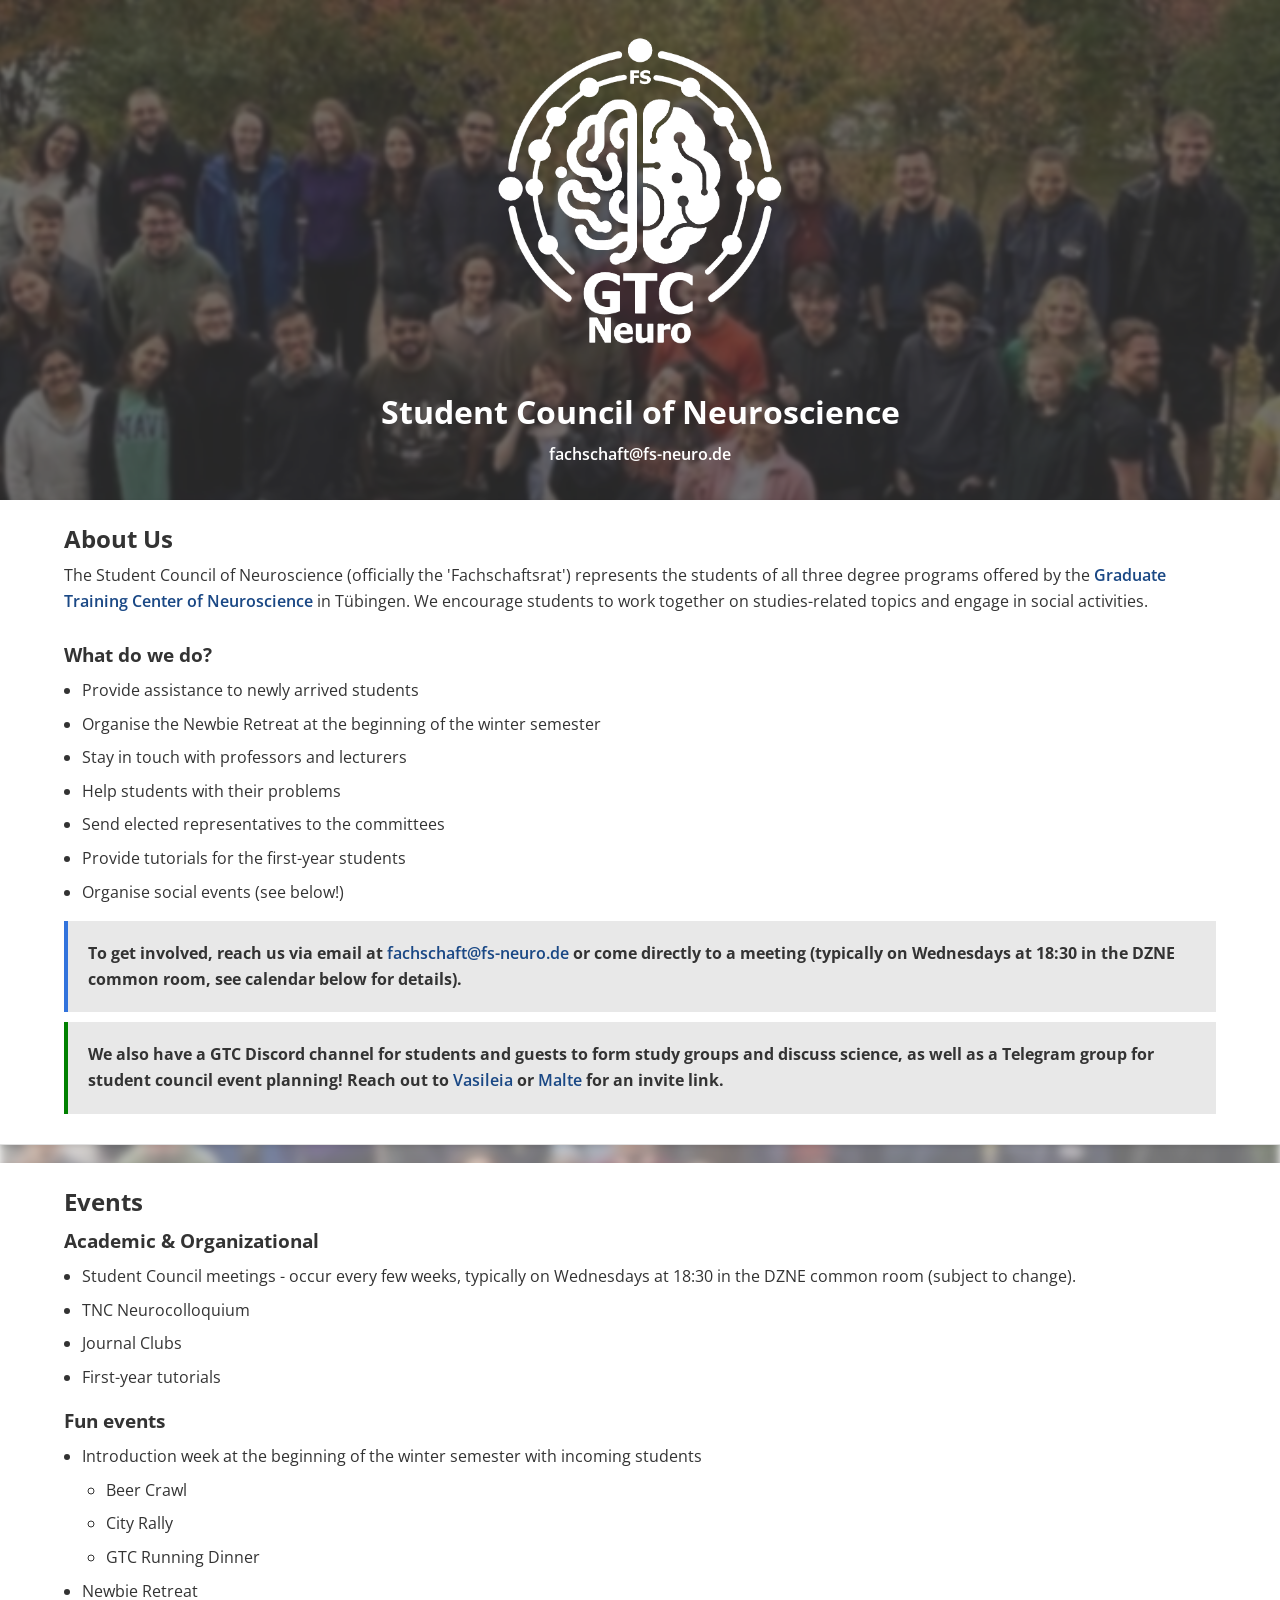
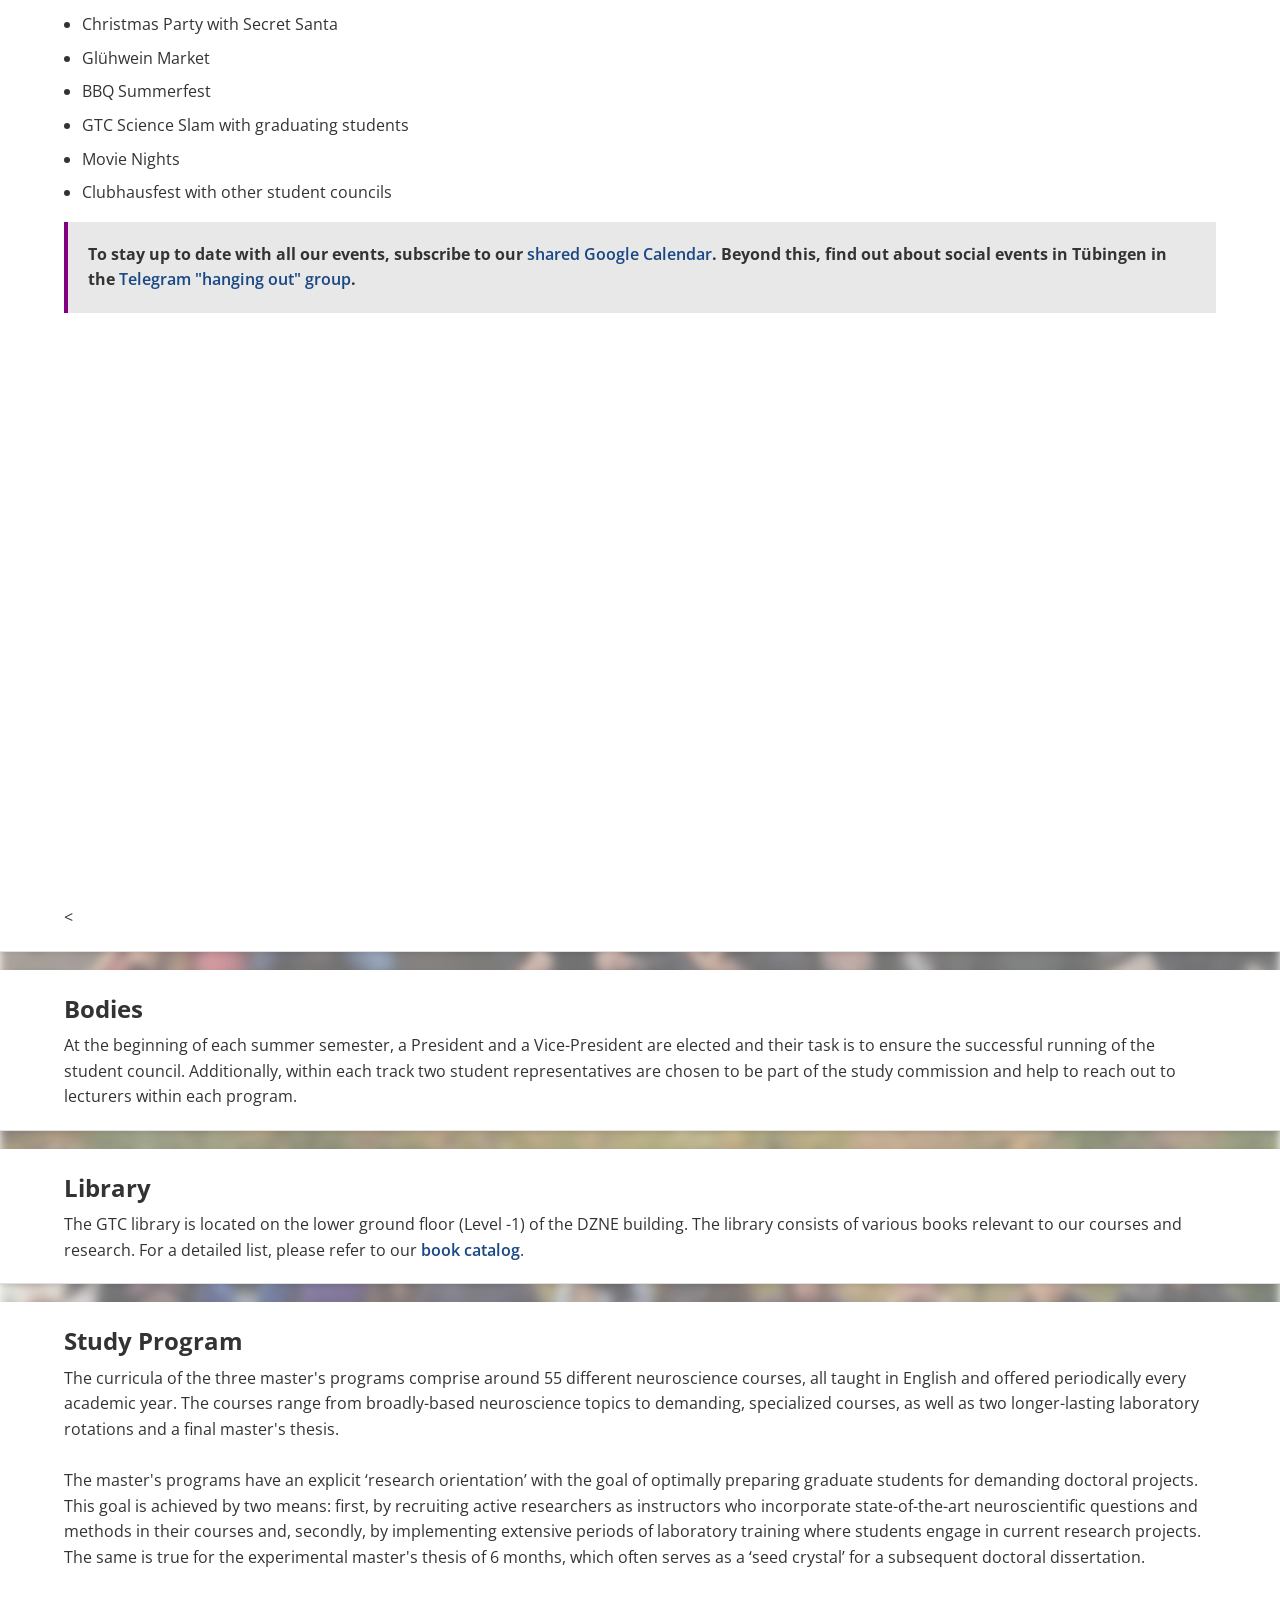
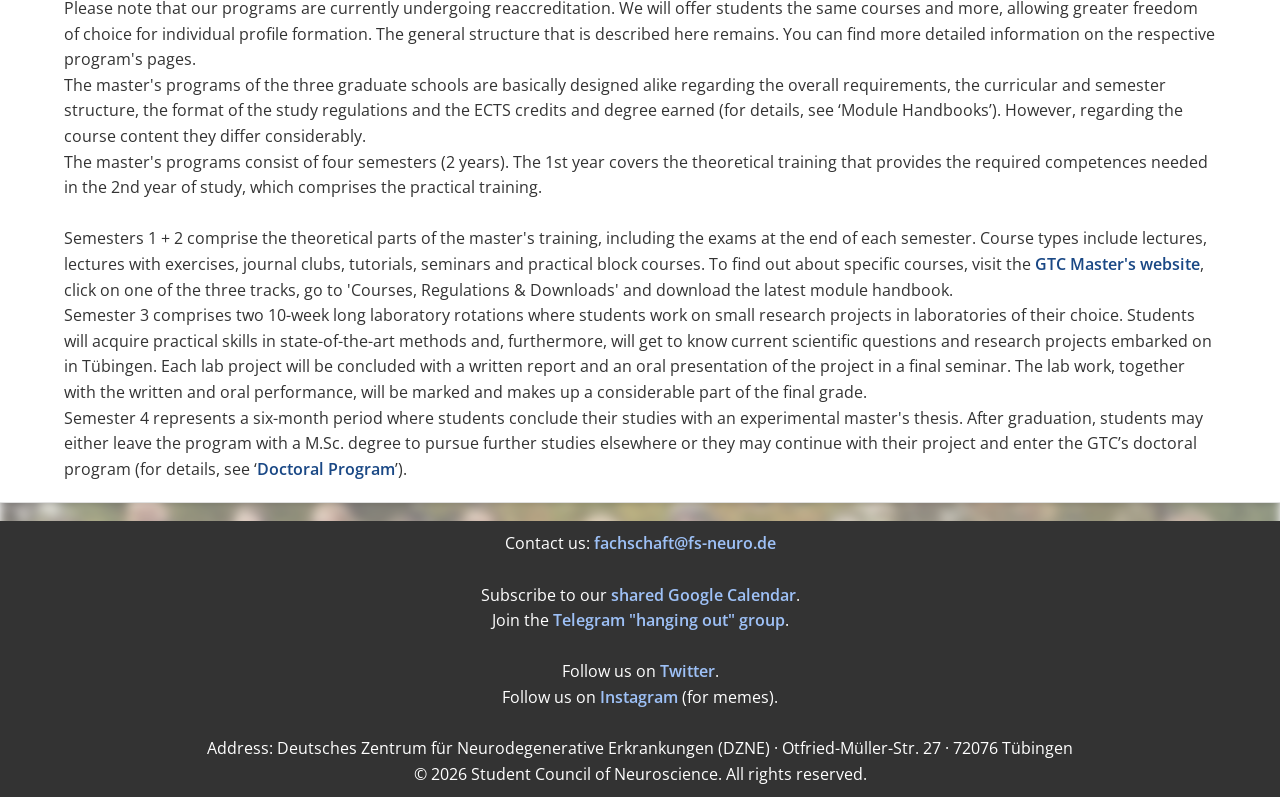
<file: index.html>
<!DOCTYPE html>
<html lang="en">
<head>
    <meta charset="UTF-8">
    <meta name="viewport" content="width=device-width, initial-scale=1.0">
    <title>Student Council of Neuroscience</title>
    <link rel="stylesheet" type="text/css" href="style.css">
    <script src="script.js"></script>
    <link rel="icon" href="Logo_cutout.ico">
</head>
<body>
    <!-- Header with background image -->
    <header class="hero-header">
        <div class="header-overlay">
            <div class="container">
                <img src="Logo_white_final_transparent.png" alt="GTC Logo" class="logo responsive-img">
                <h1>Student Council of Neuroscience</h1>
                <p><a href="mailto:fachschaft@fs-neuro.de">fachschaft@fs-neuro.de</a></p>
            </div>
        </div>
    </header>

    <section>
        <div class="scroll-animation">
            <h2>About Us</h2>
            <p>The Student Council of Neuroscience (officially the 'Fachschaftsrat') represents the students of all three degree programs offered by the <a href="https://www.neuroschool-tuebingen.de/">Graduate Training Center of Neuroscience</a> in Tübingen. We encourage students to work together on studies-related topics and engage in social activities.</p>
            <br>
            <h3>What do we do?</h3>
            <ul>
                <li>Provide assistance to newly arrived students</li>
                <li>Organise the Newbie Retreat at the beginning of the winter semester</li>
                <li>Stay in touch with professors and lecturers</li>
                <li>Help students with their problems</li>
                <li>Send elected representatives to the committees</li>
                <li>Provide tutorials for the first-year students</li>
                <li>Organise social events (see below!)</li>
            </ul>

            <div class="callout">
            <p>To get involved, reach us via email at <a href="mailto:fachschaft@fs-neuro.de">fachschaft@fs-neuro.de</a> or come directly to a meeting (typically on Wednesdays at 18:30 in the DZNE common room, see calendar below for details).</p>
            </div>
            <br>
            <div class="callout2">
            <p> We also have a GTC Discord channel for students and guests to form study groups and discuss science, as well as a Telegram group for student council event planning! Reach out to <a href="https://t.me/vasileiaskl">Vasileia</a> or <a href="https://t.me/mal_tek">Malte</a> for an invite link.</p>
            </div>
        </div>
    </section>   

    <!-- Events Section -->
    <section id="events">
        <div class="scroll-animation">
            <h2>Events</h2>
            <h3>Academic & Organizational</h3>
            <ul>
                <li>
                    Student Council meetings - occur every few weeks, typically on Wednesdays at 18:30 in the DZNE common room (subject to change).
                </li>
                <li>TNC Neurocolloquium</li>
                <li>Journal Clubs</li>
                <li>First-year tutorials</li>
            </ul>
            <h3>Fun events</h3>
            <ul>
                <li>
                    Introduction week at the beginning of the winter semester with incoming students
                    <ul>
                        <li>Beer Crawl</li>
                        <li>City Rally</li>
                        <li>GTC Running Dinner</li>
                    </ul>
                </li>
                <li>Newbie Retreat</li>
                <li>Christmas Party with Secret Santa</li>
                <li>Glühwein Market</li>
                <li>BBQ Summerfest</li>
                <li>GTC Science Slam with graduating students</li>
                <li>Movie Nights</li>
                <li>Clubhausfest with other student councils</li>
            </ul>

            <div class="callout3">
                <p>To stay up to date with all our events, subscribe to our <a href="https://calendar.google.com/calendar/u/0?cid=NzgxNDgyOGUyZGNlMDJkZGMzODI5ZjZhM2Y2NTk3ZTMyMmFkNTI2OGQ1N2U0Y2ZlYzFlNTBiNWQ2YTU5ZjQ2N0Bncm91cC5jYWxlbmRhci5nb29nbGUuY29t">shared Google Calendar</a>. Beyond this, find out about social events in Tübingen in the <a href="https://t.me/+iCToRaOh5ek5MDE0">Telegram "hanging out" group</a>.</p>
                    </div>

            <!-- Google Calendar Embed Code -->
            <<iframe 
                src="https://calendar.google.com/calendar/embed?src=7814828e2dce02ddc3829f6a3f6597e322ad5268d57e4cfec1e50b5d6a59f467%40group.calendar.google.com&ctz=Europe%2FBelgrade" 
                style="border: 0; width: 100%; max-width: 800px; height: 600px;" 
                frameborder="0" 
                scrolling="no">
            </iframe>
        </div>
    </section>

    <!-- Bodies Section -->
    <section id="bodies">
        <h2>Bodies</h2>
        <p>At the beginning of each summer semester, a President and a Vice-President are elected and their task is to ensure the successful running of the student council. Additionally, within each track two student representatives are chosen to be part of the study commission and help to reach out to lecturers within each program.</p>
    </section>


    <!-- Library Section -->
    <section id="library">
        <h2>Library</h2>
        <p>The GTC library is located on the lower ground floor (Level -1) of the DZNE building. The library consists of various books relevant to our courses and research. For a detailed list, please refer to our <a href="https://www.neuroschool-tuebingen.de/fileadmin/user_upload/documents/others/Books-Categories_May2019.pdf" target="_blank">book catalog</a>.</p>
    </section>

    <!-- Study Program Section -->
    <section id="study-program">
        <h2>Study Program</h2>
        <p>The curricula of the three master's programs comprise around 55 different neuroscience courses, all taught in English and offered periodically every academic year. The courses range from broadly-based neuroscience topics to demanding, specialized courses, as well as two longer-lasting laboratory rotations and a final master's thesis.</p>
        <br>
        <p>The master's programs have an explicit ‘research orientation’ with the goal of optimally preparing graduate students for demanding doctoral projects. This goal is achieved by two means: first, by recruiting active researchers as instructors who incorporate state-of-the-art neuroscientific questions and methods in their courses and, secondly, by implementing extensive periods of laboratory training where students engage in current research projects. The same is true for the experimental master's thesis of 6 months, which often serves as a ‘seed crystal’ for a subsequent doctoral dissertation.</p>
        <br>
        <p>Please note that our programs are currently undergoing reaccreditation. We will offer students the same courses and more, allowing greater freedom of choice for individual profile formation. The general structure that is described here remains. You can find more detailed information on the respective program's pages.</p>
        <p>The master's programs of the three graduate schools are basically designed alike regarding the overall requirements, the curricular and semester structure, the format of the study regulations and the ECTS credits and degree earned (for details, see ‘Module Handbooks’). However, regarding the course content they differ considerably.</p>
        <p>The master's programs consist of four semesters (2 years). The 1st year covers the theoretical training that provides the required competences needed in the 2nd year of study, which comprises the practical training.</p>
        <br>
        <p>Semesters 1 + 2 comprise the theoretical parts of the master's training, including the exams at the end of each semester. Course types include lectures, lectures with exercises, journal clubs, tutorials, seminars and practical block courses. To find out about specific courses, visit the <a href="https://www.neuroschool-tuebingen.de/master/">GTC Master's website</a>, click on one of the three tracks, go to 'Courses, Regulations & Downloads' and download the latest module handbook.</p>
        <p>Semester 3 comprises two 10-week long laboratory rotations where students work on small research projects in laboratories of their choice. Students will acquire practical skills in state-of-the-art methods and, furthermore, will get to know current scientific questions and research projects embarked on in Tübingen. Each lab project will be concluded with a written report and an oral presentation of the project in a final seminar. The lab work, together with the written and oral performance, will be marked and makes up a considerable part of the final grade.</p>
        <p>Semester 4 represents a six-month period where students conclude their studies with an experimental master's thesis. After graduation, students may either leave the program with a M.Sc. degree to pursue further studies elsewhere or they may continue with their project and enter the GTC’s doctoral program (for details, see ‘<a href="https://www.neuroschool-tuebingen.de/phd/">Doctoral Program</a>’).</p>
    </section>


    <!-- Footer -->
    <footer>
        <p>Contact us: <a href="mailto:fachschaft@fs-neuro.de">fachschaft@fs-neuro.de</a></p>
        <br>
        <p>Subscribe to our <a href="https://calendar.google.com/calendar/u/0?cid=NzgxNDgyOGUyZGNlMDJkZGMzODI5ZjZhM2Y2NTk3ZTMyMmFkNTI2OGQ1N2U0Y2ZlYzFlNTBiNWQ2YTU5ZjQ2N0Bncm91cC5jYWxlbmRhci5nb29nbGUuY29t">shared Google Calendar</a>.</p>
        <p>Join the <a href="https://t.me/+iCToRaOh5ek5MDE0">Telegram "hanging out" group</a>.</p></p>
        <br>
        <p>Follow us on <a href="https://x.com/GTCTueSC">Twitter</a>.</p>
        <p>Follow us on <a href="https://www.instagram.com/gtcneuro/?hl=en">Instagram</a> (for memes).</p>
        <br>
        <p>Address: Deutsches Zentrum für Neurodegenerative Erkrankungen (DZNE) · Otfried-Müller-Str. 27 · 72076 Tübingen</p>
        <p>&copy; <script>document.write(new Date().getFullYear());</script> Student Council of Neuroscience. All rights reserved.</p>
    </footer>

</body>
</html>
</file>
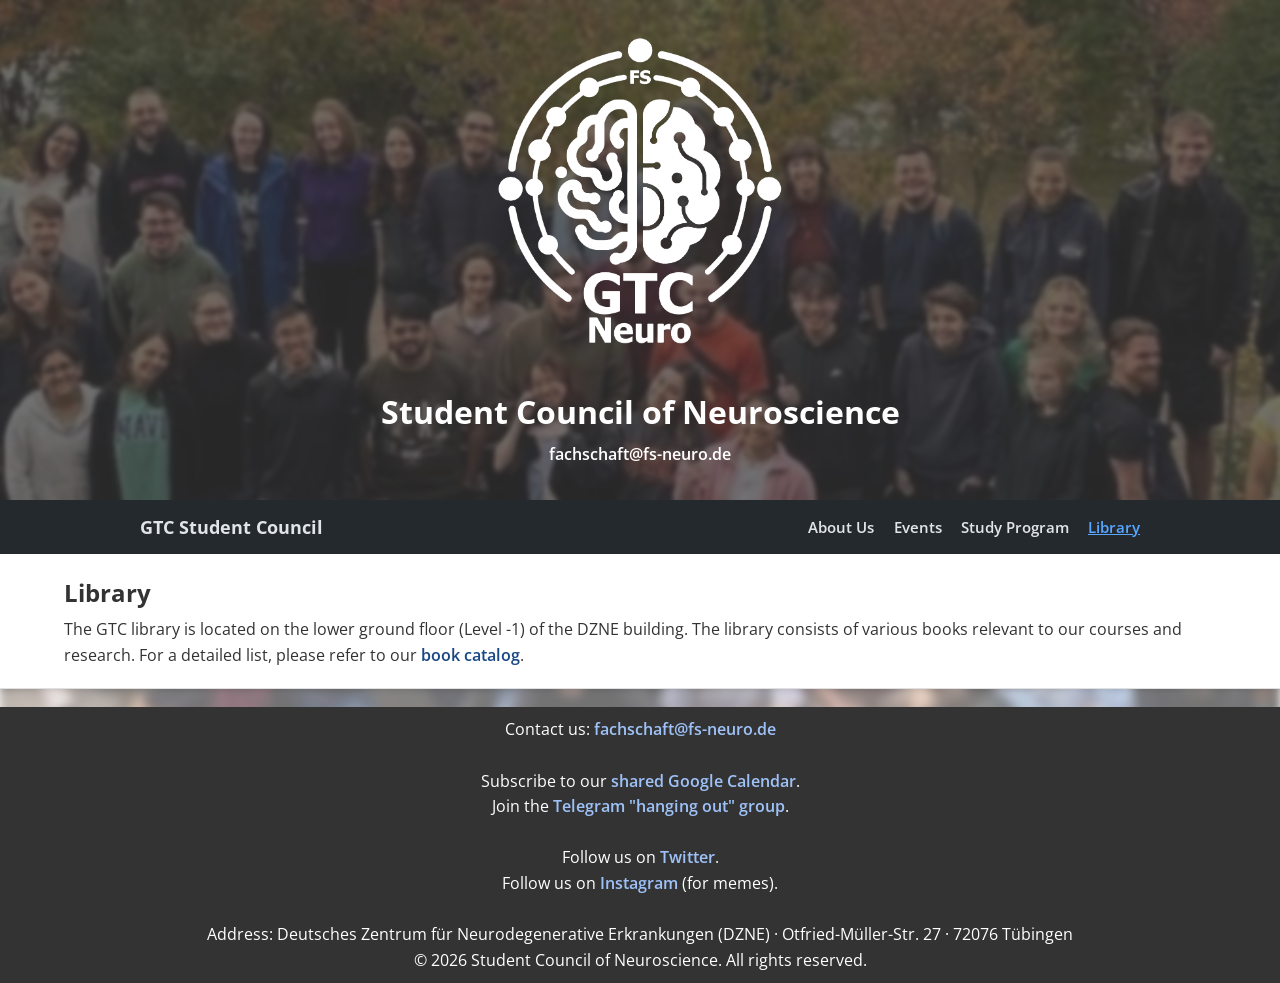
<file: dzne.html>
<!DOCTYPE html>
<html lang="en">
<head>
    <meta charset="UTF-8">
    <meta name="viewport" content="width=device-width, initial-scale=1.0">
    <title>Library - Student Council of Neuroscience</title>
    <link rel="stylesheet" type="text/css" href="style.css">
    <script src="script.js"></script>
    <link rel="icon" href="Logo_cutout.ico">
</head>
<body>
    <!-- Header with background image -->
    <header class="hero-header">
        <div class="header-overlay">
            <div class="container">
                <img src="Logo_white_final_transparent.png" alt="GTC Logo" class="logo responsive-img">
                <h1>Student Council of Neuroscience</h1>
                <p><a href="mailto:fachschaft@fs-neuro.de">fachschaft@fs-neuro.de</a></p>
            </div>
        </div>
    </header>

    <!-- Navigation Bar -->
    <nav class="site-nav">
        <div class="nav-container">
            <a href="index.html" class="nav-brand">GTC Student Council</a>
            <div class="nav-links">
                <a href="index.html">About Us</a>
                <a href="events.html">Events</a>
                <a href="study-program.html">Study Program</a>
                <a href="dzne.html" class="active">Library</a>
            </div>
        </div>
    </nav>

    <!-- Library Section -->
    <section id="library">
        <h2>Library</h2>
        <p>The GTC library is located on the lower ground floor (Level -1) of the DZNE building. The library consists of various books relevant to our courses and research. For a detailed list, please refer to our <a href="https://www.neuroschool-tuebingen.de/fileadmin/user_upload/documents/others/Books-Categories_May2019.pdf" target="_blank">book catalog</a>.</p>
    </section>

    <!-- Footer -->
    <footer>
        <p>Contact us: <a href="mailto:fachschaft@fs-neuro.de">fachschaft@fs-neuro.de</a></p>
        <br>
        <p>Subscribe to our <a href="https://calendar.google.com/calendar/u/0?cid=NzgxNDgyOGUyZGNlMDJkZGMzODI5ZjZhM2Y2NTk3ZTMyMmFkNTI2OGQ1N2U0Y2ZlYzFlNTBiNWQ2YTU5ZjQ2N0Bncm91cC5jYWxlbmRhci5nb29nbGUuY29t">shared Google Calendar</a>.</p>
        <p>Join the <a href="https://t.me/+iCToRaOh5ek5MDE0">Telegram "hanging out" group</a>.</p>
        <br>
        <p>Follow us on <a href="https://x.com/GTCTueSC">Twitter</a>.</p>
        <p>Follow us on <a href="https://www.instagram.com/gtcneuro/?hl=en">Instagram</a> (for memes).</p>
        <br>
        <p>Address: Deutsches Zentrum für Neurodegenerative Erkrankungen (DZNE) · Otfried-Müller-Str. 27 · 72076 Tübingen</p>
        <p>&copy; <script>document.write(new Date().getFullYear());</script> Student Council of Neuroscience. All rights reserved.</p>
    </footer>
</body>
</html>
</file>
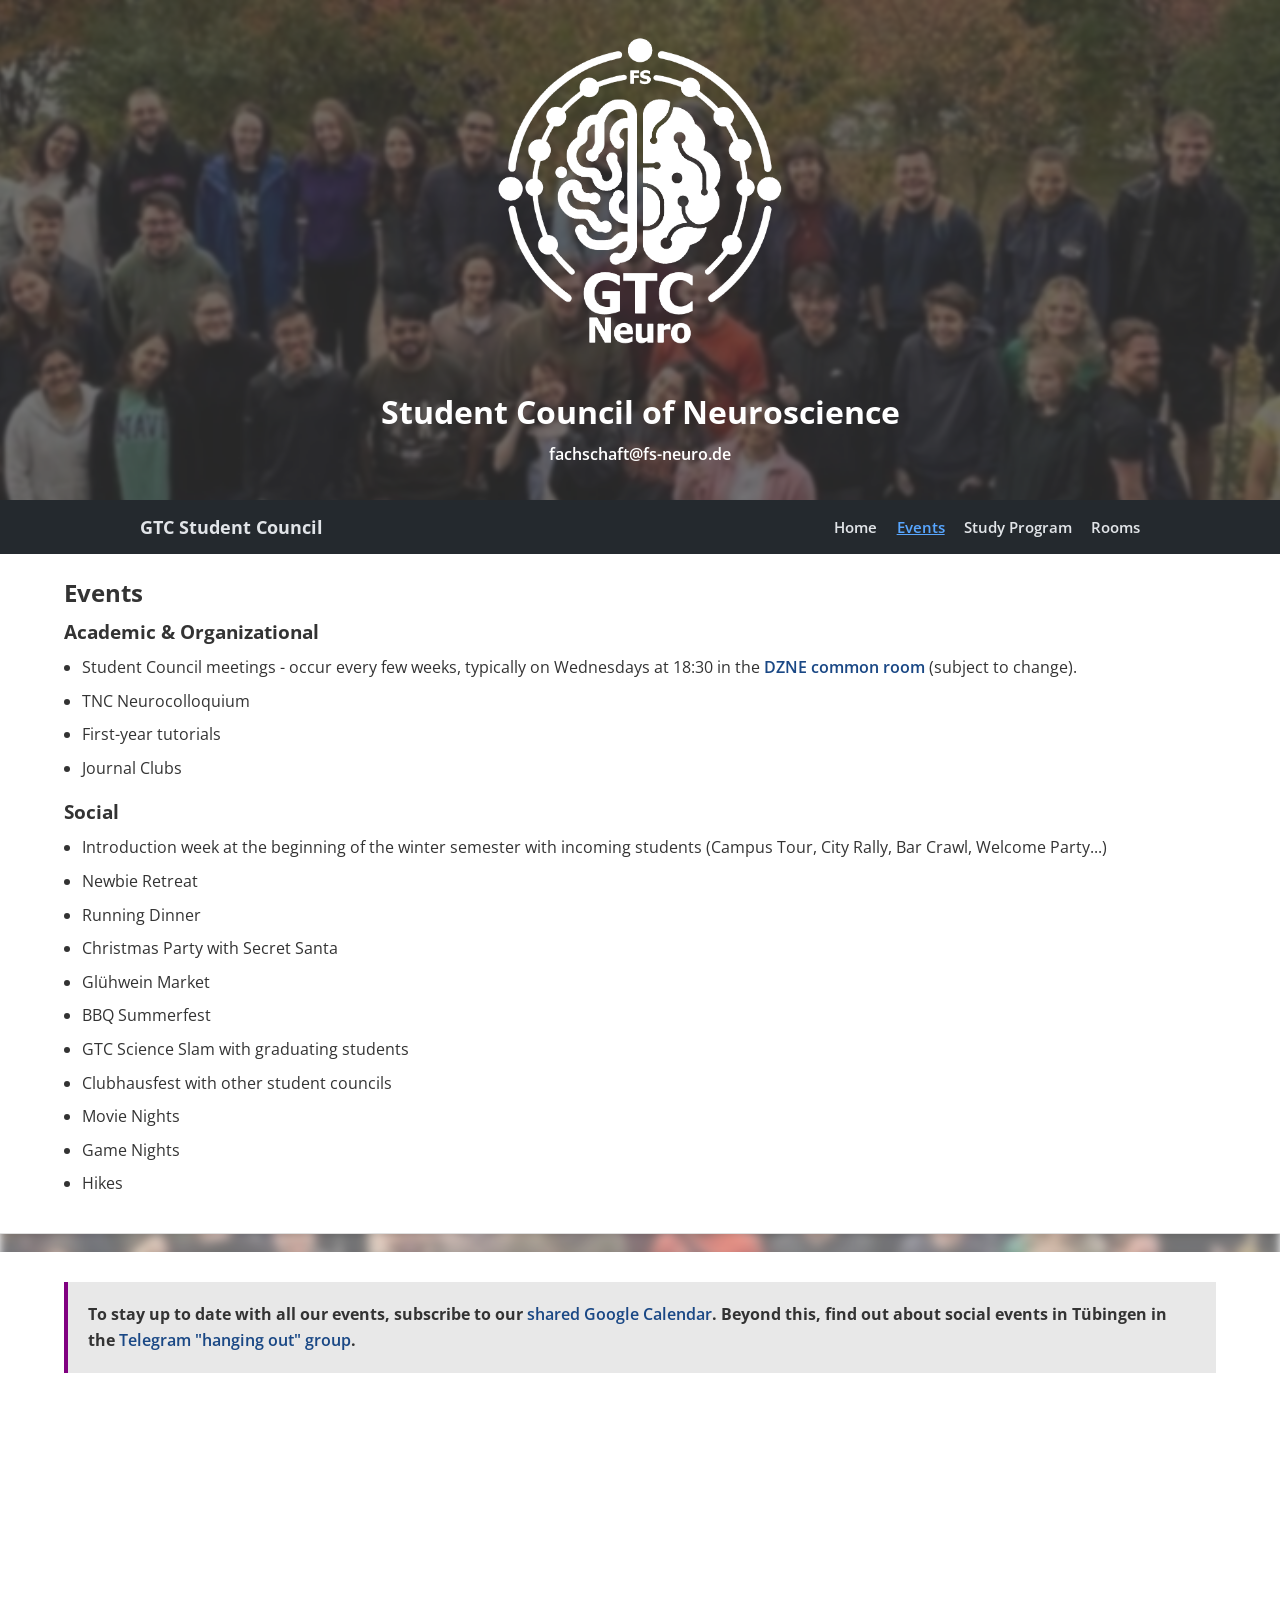
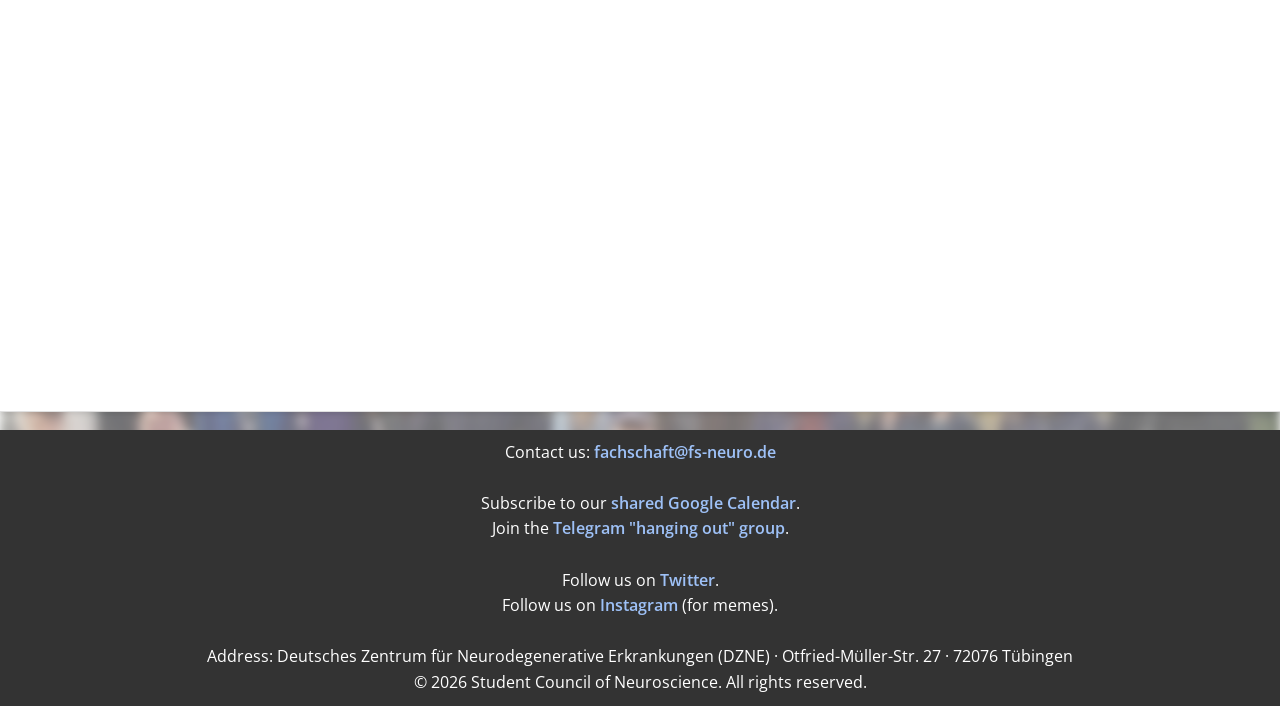
<file: events.html>
<!DOCTYPE html>
<html lang="en">
<head>
    <meta charset="UTF-8">
    <meta name="viewport" content="width=device-width, initial-scale=1.0">
    <title>Events - Student Council of Neuroscience</title>
    <link rel="stylesheet" type="text/css" href="style.css">
    <script src="script.js"></script>
    <link rel="icon" href="Logo_cutout.ico">
</head>
<body>
    <!-- Header with background image -->
    <header class="hero-header">
        <div class="header-overlay">
            <div class="container">
                <img src="Logo_white_final_transparent.png" alt="GTC Logo" class="logo responsive-img">
                <h1>Student Council of Neuroscience</h1>
                <p><a href="mailto:fachschaft@fs-neuro.de">fachschaft@fs-neuro.de</a></p>
            </div>
        </div>
    </header>

    <!-- Navigation Bar -->
    <nav class="site-nav">
        <div class="nav-container">
            <a href="index.html" class="nav-brand">GTC Student Council</a>
            <div class="nav-links">
                <a href="index.html">Home</a>
                <a href="events.html" class="active">Events</a>
                <a href="study-program.html">Study Program</a>
                <a href="lib.html">Rooms</a>
            </div>
        </div>
    </nav>

    <!-- Events Section -->
    <section id="events">
        <div class="scroll-animation">
            <h2>Events</h2>
            <h3>Academic & Organizational</h3>
            <ul>
                <li>
                    Student Council meetings - occur every few weeks, typically on Wednesdays at 18:30 in the <a href="https://fsneuro.github.io/fsneuro/lib.html">DZNE common room</a> (subject to change).
                </li>
                <li>TNC Neurocolloquium</li>
                <li>First-year tutorials</li>
                <li>Journal Clubs</li>
            </ul>
            <h3>Social</h3>
            <ul>
                <li>
                    Introduction week at the beginning of the winter semester with incoming students (Campus Tour, City Rally, Bar Crawl, Welcome Party...)
                </li>
                <li>Newbie Retreat</li>
                <li>Running Dinner</li>
                <li>Christmas Party with Secret Santa</li>
                <li>Glühwein Market</li>
                <li>BBQ Summerfest</li>
                <li>GTC Science Slam with graduating students</li>
                <li>Clubhausfest with other student councils</li>
                <li>Movie Nights</li>
                <li>Game Nights</li>
                <li>Hikes</li>
            </ul>
        </div>
    </section>

    <section id="calendar">
        <div class="scroll-animation">
            <div class="callout3">
                <p>To stay up to date with all our events, subscribe to our <a href="https://calendar.google.com/calendar/u/0?cid=NzgxNDgyOGUyZGNlMDJkZGMzODI5ZjZhM2Y2NTk3ZTMyMmFkNTI2OGQ1N2U0Y2ZlYzFlNTBiNWQ2YTU5ZjQ2N0Bncm91cC5jYWxlbmRhci5nb29nbGUuY29t">shared Google Calendar</a>. Beyond this, find out about social events in Tübingen in the <a href="https://t.me/+iCToRaOh5ek5MDE0">Telegram "hanging out" group</a>.</p>
            </div>

            <!-- Google Calendar Embed Code -->
            <iframe 
                src="https://calendar.google.com/calendar/embed?src=7814828e2dce02ddc3829f6a3f6597e322ad5268d57e4cfec1e50b5d6a59f467%40group.calendar.google.com&ctz=Europe%2FBelgrade" 
                style="border: 0; width: 100%; max-width: 800px; height: 600px;" 
                frameborder="0" 
                scrolling="no">
            </iframe>
        </div>
    </section>

    <!-- Footer -->
    <footer>
        <p>Contact us: <a href="mailto:fachschaft@fs-neuro.de">fachschaft@fs-neuro.de</a></p>
        <br>
        <p>Subscribe to our <a href="https://calendar.google.com/calendar/u/0?cid=NzgxNDgyOGUyZGNlMDJkZGMzODI5ZjZhM2Y2NTk3ZTMyMmFkNTI2OGQ1N2U0Y2ZlYzFlNTBiNWQ2YTU5ZjQ2N0Bncm91cC5jYWxlbmRhci5nb29nbGUuY29t">shared Google Calendar</a>.</p>
        <p>Join the <a href="https://t.me/+iCToRaOh5ek5MDE0">Telegram "hanging out" group</a>.</p>
        <br>
        <p>Follow us on <a href="https://x.com/GTCTueSC">Twitter</a>.</p>
        <p>Follow us on <a href="https://www.instagram.com/gtcneuro/?hl=en">Instagram</a> (for memes).</p>
        <br>
        <p>Address: Deutsches Zentrum für Neurodegenerative Erkrankungen (DZNE) · Otfried-Müller-Str. 27 · 72076 Tübingen</p>
        <p>&copy; <script>document.write(new Date().getFullYear());</script> Student Council of Neuroscience. All rights reserved.</p>
    </footer>
</body>
</html>
</file>
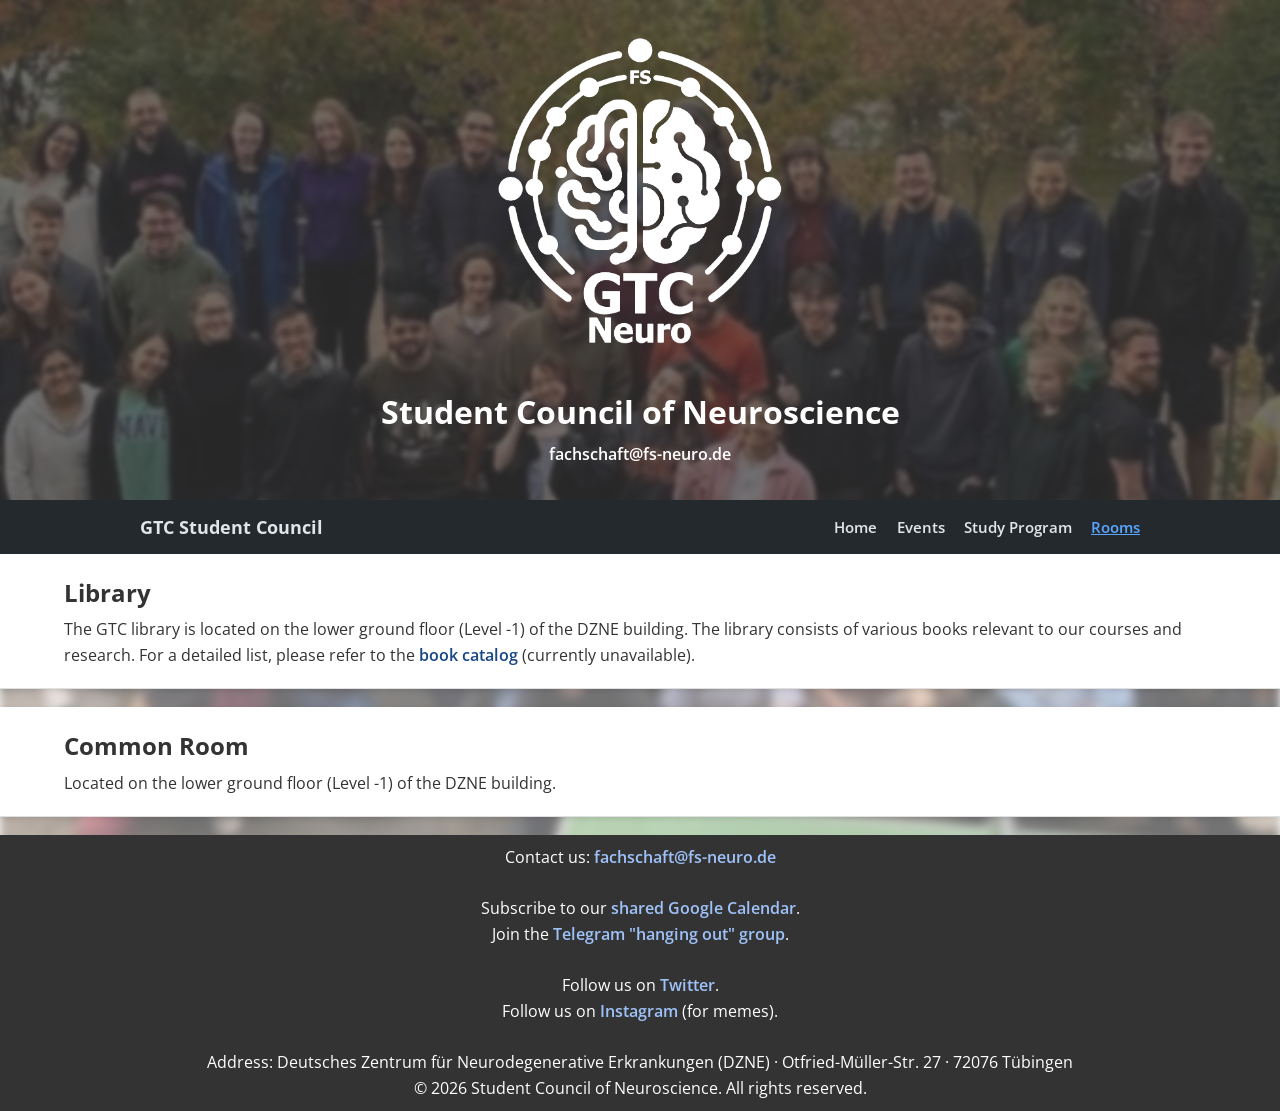
<file: lib.html>
<!DOCTYPE html>
<html lang="en">
<head>
    <meta charset="UTF-8">
    <meta name="viewport" content="width=device-width, initial-scale=1.0">
    <title>Library - Student Council of Neuroscience</title>
    <link rel="stylesheet" type="text/css" href="style.css">
    <script src="script.js"></script>
    <link rel="icon" href="Logo_cutout.ico">
</head>
<body>
    <!-- Header with background image -->
    <header class="hero-header">
        <div class="header-overlay">
            <div class="container">
                <img src="Logo_white_final_transparent.png" alt="GTC Logo" class="logo responsive-img">
                <h1>Student Council of Neuroscience</h1>
                <p><a href="mailto:fachschaft@fs-neuro.de">fachschaft@fs-neuro.de</a></p>
            </div>
        </div>
    </header>

    <!-- Navigation Bar -->
    <nav class="site-nav">
        <div class="nav-container">
            <a href="index.html" class="nav-brand">GTC Student Council</a>
            <div class="nav-links">
                <a href="index.html">Home</a>
                <a href="events.html" >Events</a>
                <a href="study-program.html">Study Program</a>
                <a href="lib.html"class="active">Rooms</a>
            </div>
        </div>
    </nav>

    <!-- Library Section -->
    <section id="library">
        <h2>Library</h2>
        <p>The GTC library is located on the lower ground floor (Level -1) of the DZNE building. The library consists of various books relevant to our courses and research. For a detailed list, please refer to the <a href="https://www.neuroschool-tuebingen.de/fileadmin/user_upload/documents/others/Books-Categories_May2019.pdf" target="_blank">book catalog</a> (currently unavailable).</p>
    </section>

    <section id="common Room">
        <h2>Common Room</h2>
        <p>Located on the lower ground floor (Level -1) of the DZNE building.</a></p>
    </section>

    <!-- Footer -->
    <footer>
        <p>Contact us: <a href="mailto:fachschaft@fs-neuro.de">fachschaft@fs-neuro.de</a></p>
        <br>
        <p>Subscribe to our <a href="https://calendar.google.com/calendar/u/0?cid=NzgxNDgyOGUyZGNlMDJkZGMzODI5ZjZhM2Y2NTk3ZTMyMmFkNTI2OGQ1N2U0Y2ZlYzFlNTBiNWQ2YTU5ZjQ2N0Bncm91cC5jYWxlbmRhci5nb29nbGUuY29t">shared Google Calendar</a>.</p>
        <p>Join the <a href="https://t.me/+iCToRaOh5ek5MDE0">Telegram "hanging out" group</a>.</p>
        <br>
        <p>Follow us on <a href="https://x.com/GTCTueSC">Twitter</a>.</p>
        <p>Follow us on <a href="https://www.instagram.com/gtcneuro/?hl=en">Instagram</a> (for memes).</p>
        <br>
        <p>Address: Deutsches Zentrum für Neurodegenerative Erkrankungen (DZNE) · Otfried-Müller-Str. 27 · 72076 Tübingen</p>
        <p>&copy; <script>document.write(new Date().getFullYear());</script> Student Council of Neuroscience. All rights reserved.</p>
    </footer>
</body>
</html>
</file>
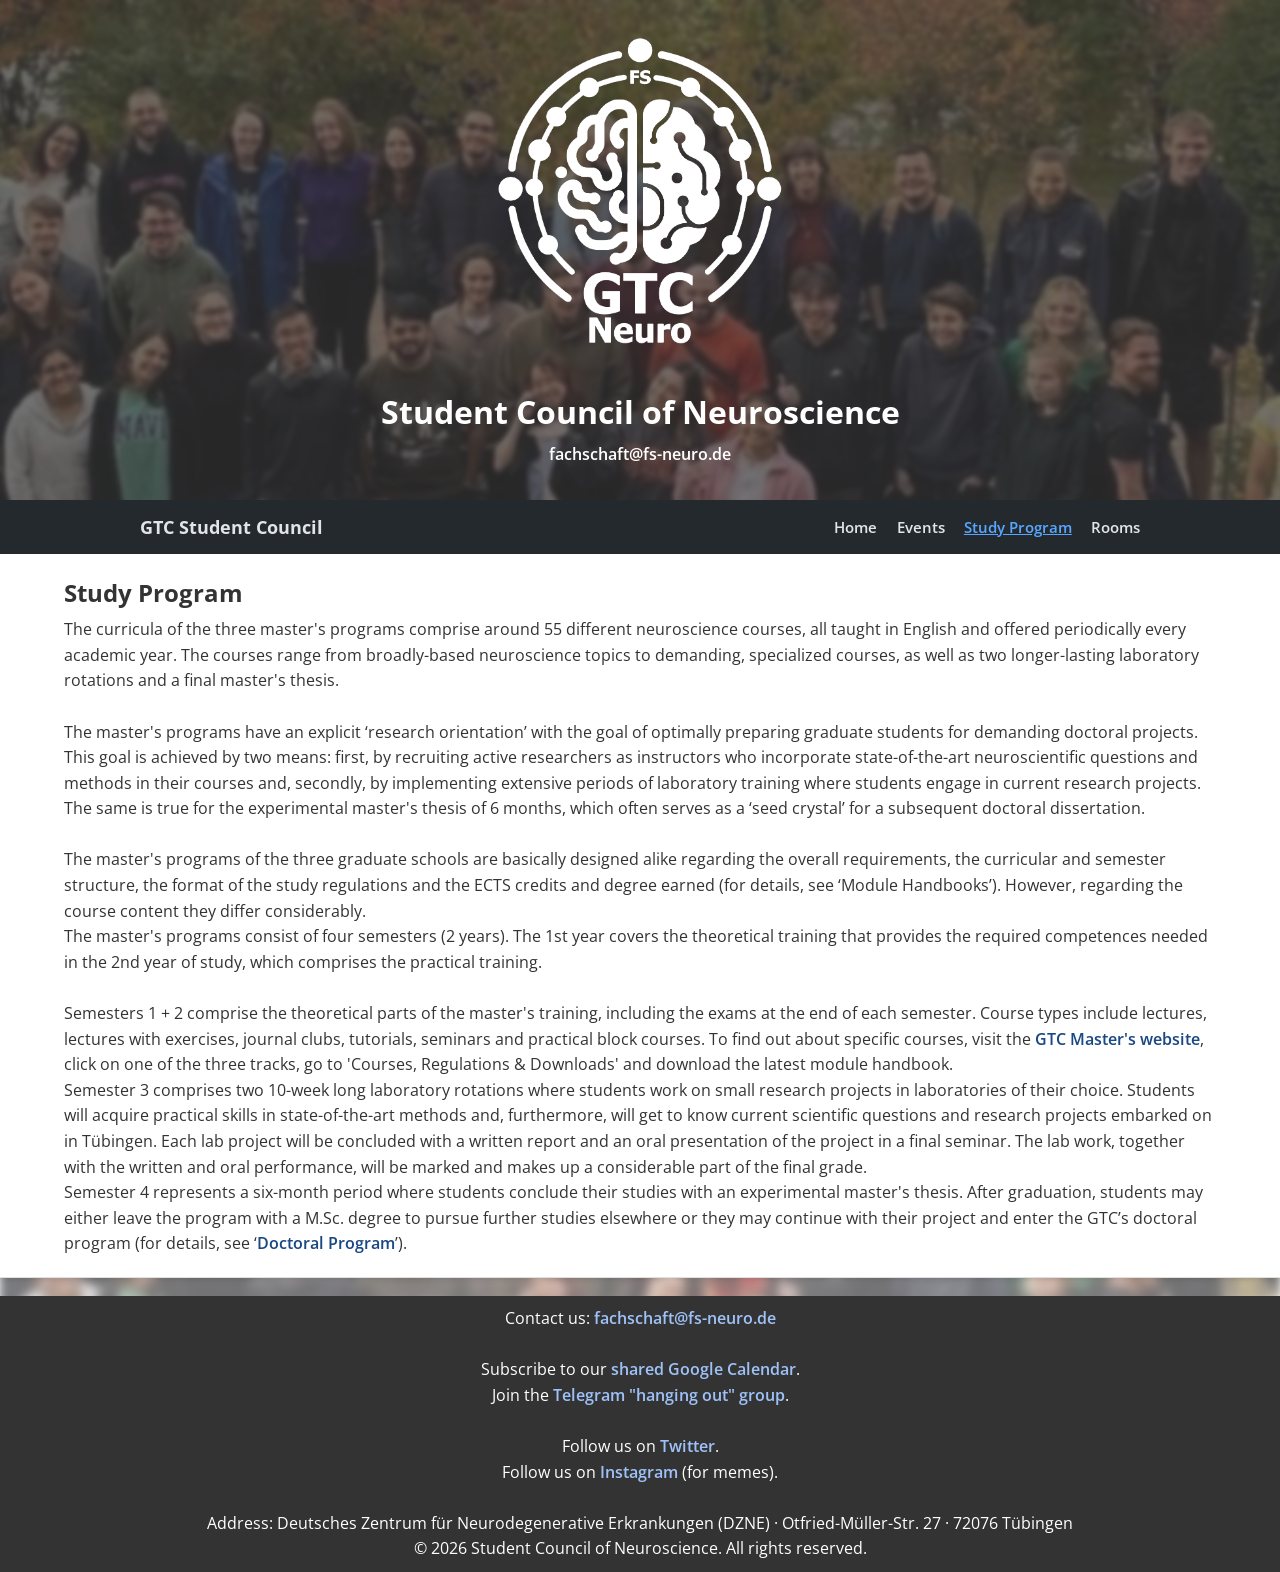
<file: study-program.html>
<!DOCTYPE html>
<html lang="en">
<head>
    <meta charset="UTF-8">
    <meta name="viewport" content="width=device-width, initial-scale=1.0">
    <title>Study Program - Student Council of Neuroscience</title>
    <link rel="stylesheet" type="text/css" href="style.css">
    <script src="script.js"></script>
    <link rel="icon" href="Logo_cutout.ico">
</head>
<body>
    <!-- Header with background image -->
    <header class="hero-header">
        <div class="header-overlay">
            <div class="container">
                <img src="Logo_white_final_transparent.png" alt="GTC Logo" class="logo responsive-img">
                <h1>Student Council of Neuroscience</h1>
                <p><a href="mailto:fachschaft@fs-neuro.de">fachschaft@fs-neuro.de</a></p>
            </div>
        </div>
    </header>

    <!-- Navigation Bar -->
    <nav class="site-nav">
        <div class="nav-container">
            <a href="index.html" class="nav-brand">GTC Student Council</a>
            <div class="nav-links">
                <a href="index.html">Home</a>
                <a href="events.html">Events</a>
                <a href="study-program.html" class="active">Study Program</a>
                <a href="lib.html">Rooms</a>
            </div>
        </div>
    </nav>

    <!-- Study Program Section -->
    <section id="study-program">
        <h2>Study Program</h2>
        <p>The curricula of the three master's programs comprise around 55 different neuroscience courses, all taught in English and offered periodically every academic year. The courses range from broadly-based neuroscience topics to demanding, specialized courses, as well as two longer-lasting laboratory rotations and a final master's thesis.</p>
        <br>
        <p>The master's programs have an explicit ‘research orientation’ with the goal of optimally preparing graduate students for demanding doctoral projects. This goal is achieved by two means: first, by recruiting active researchers as instructors who incorporate state-of-the-art neuroscientific questions and methods in their courses and, secondly, by implementing extensive periods of laboratory training where students engage in current research projects. The same is true for the experimental master's thesis of 6 months, which often serves as a ‘seed crystal’ for a subsequent doctoral dissertation.</p>
        <br>
        <p>The master's programs of the three graduate schools are basically designed alike regarding the overall requirements, the curricular and semester structure, the format of the study regulations and the ECTS credits and degree earned (for details, see ‘Module Handbooks’). However, regarding the course content they differ considerably.</p>
        <p>The master's programs consist of four semesters (2 years). The 1st year covers the theoretical training that provides the required competences needed in the 2nd year of study, which comprises the practical training.</p>
        <br>
        <p>Semesters 1 + 2 comprise the theoretical parts of the master's training, including the exams at the end of each semester. Course types include lectures, lectures with exercises, journal clubs, tutorials, seminars and practical block courses. To find out about specific courses, visit the <a href="https://www.neuroschool-tuebingen.de/master/">GTC Master's website</a>, click on one of the three tracks, go to 'Courses, Regulations & Downloads' and download the latest module handbook.</p>
        <p>Semester 3 comprises two 10-week long laboratory rotations where students work on small research projects in laboratories of their choice. Students will acquire practical skills in state-of-the-art methods and, furthermore, will get to know current scientific questions and research projects embarked on in Tübingen. Each lab project will be concluded with a written report and an oral presentation of the project in a final seminar. The lab work, together with the written and oral performance, will be marked and makes up a considerable part of the final grade.</p>
        <p>Semester 4 represents a six-month period where students conclude their studies with an experimental master's thesis. After graduation, students may either leave the program with a M.Sc. degree to pursue further studies elsewhere or they may continue with their project and enter the GTC’s doctoral program (for details, see ‘<a href="https://www.neuroschool-tuebingen.de/phd/">Doctoral Program</a>’).</p>
    </section>

    <!-- Footer -->
    <footer>
        <p>Contact us: <a href="mailto:fachschaft@fs-neuro.de">fachschaft@fs-neuro.de</a></p>
        <br>
        <p>Subscribe to our <a href="https://calendar.google.com/calendar/u/0?cid=NzgxNDgyOGUyZGNlMDJkZGMzODI5ZjZhM2Y2NTk3ZTMyMmFkNTI2OGQ1N2U0Y2ZlYzFlNTBiNWQ2YTU5ZjQ2N0Bncm91cC5jYWxlbmRhci5nb29nbGUuY29t">shared Google Calendar</a>.</p>
        <p>Join the <a href="https://t.me/+iCToRaOh5ek5MDE0">Telegram "hanging out" group</a>.</p>
        <br>
        <p>Follow us on <a href="https://x.com/GTCTueSC">Twitter</a>.</p>
        <p>Follow us on <a href="https://www.instagram.com/gtcneuro/?hl=en">Instagram</a> (for memes).</p>
        <br>
        <p>Address: Deutsches Zentrum für Neurodegenerative Erkrankungen (DZNE) · Otfried-Müller-Str. 27 · 72076 Tübingen</p>
        <p>&copy; <script>document.write(new Date().getFullYear());</script> Student Council of Neuroscience. All rights reserved.</p>
    </footer>
</body>
</html>
</file>
<file: style.css>
/* ====== IMPORTS ====== */
@import url('https://fonts.googleapis.com/css2?family=Open+Sans:wght@400;500;600;700&display=swap');

/* ====== RESET ====== */
* {
    margin: 0;
    padding: 0;
    box-sizing: border-box;
}

/* ====== BASE STYLES ====== */
html {
    scroll-behavior: smooth;
}

body {
    font-family: 'Open Sans', sans-serif;
    line-height: 1.6;
    color: #333;
    background-color: transparent; /* Change from #f4f4f4 to transparent */
    position: relative; /* Add this */
}

/* ====== TYPOGRAPHY ====== */
h1, h2, h3, h4, h5, h6 {
    margin-bottom: 5px;
}

/* ====== LINKS ====== */
a {
    font-weight: 610;
    color: #1a4885;
    text-decoration: none;
    transition: all 0.3s ease;
}

a:visited {
    color: #1a4885;
}

a:hover {
    font-size: 100.5%;
    text-decoration: underline;
}

/* ====== HEADER ====== */
header {
    background-color: #ffffff;
    color: #333;
    padding: 10px 0;
    text-align: center;
}

header h1 {
    color: white;
    margin-bottom: 5px;
}

header a, header a:visited {
    color: white;
}

.hero-header {
    background-image: url('newbie_retreat.png');
    background-size: cover;
    background-position: top center;
    background-attachment: fixed;
    color: white;
    text-align: center;
    padding: 250px 0;
    position: relative;
    background-repeat: repeat-y; /* Allow it to repeat vertically */
    z-index: 1; /* Ensure it's above the continuous background */
}

.header-overlay {
    position: absolute;
    top: 0;
    left: 0;
    width: 100%;
    height: 100%;
    background-color: rgba(0, 0, 0, 0.5);
    display: flex;
    align-items: center;
    justify-content: center;
}

/* Logo */
.logo {
    display: block;
    margin: auto auto 40px;
    width: 300px;
    height: auto;
}

/* ====== SECTIONS ====== */
section {
    padding: 20px 5%;
    background: white;
    box-shadow: 0 2px 5px rgba(0, 0, 0, 0.1);
    border-bottom: 1px solid #e0e0e0;
    margin-bottom: 18px; /* Consistent gap between sections */
    transform: translateY(0);
    opacity: 1;
    transition: transform 0.8s ease, opacity 0.8s ease;
    position: relative; /* Add this */
    z-index: 1; /* Ensure consistent z-index for all sections */
}

/* List styling - proper indentation */
ul, ol {
    padding-left: 1.1em;
    margin-top: 0.5em;
    margin-bottom: 1em;
}

ul ul, ol ol, ul ol, ol ul {
    margin-bottom: 0; /* No extra margin for nested lists */
    padding-left: 1.5em; /* Slightly smaller indent for nested lists */
}

li {
    margin-bottom: 0.5em; /* Space between list items */
}

/* For lists inside callouts, adjust indentation */
.callout ul, .callout ol,
.callout2 ul, .callout2 ol,
.callout3 ul, .callout3 ol {
    padding-left: 1.5em;
    margin-top: 0.5em;
}

/* ====== CALLOUTS ====== */
.callout,
.callout2,
.callout3 {
    border-left: 4px solid;
    background-color: #e8e8e8;
    padding: 20px;
    margin: 10px 0;
    font-weight: bold;
}

.callout {
    border-left-color: #3273dc;
}

.callout2 {
    border-left-color: #008000;
}

.callout3 {
    border-left-color: #800080;
}

.callout p,
.callout2 p,
.callout3 p {
    margin: 0;
}

.callout a,
.callout2 a,
.callout3 a {
    color: #1a4885;
}

.callout a:hover,
.callout2 a:hover,
.callout3 a:hover {
    text-decoration: underline;
}

.callout + br,
.callout2 + br,
.callout3 + br {
    display: none;
}

/* ====== FOOTER ====== */
footer {
    background-color: #333;
    color: white;
    text-align: center;
    padding: 10px 0;
}

footer a,
footer a:visited {
    color: #9ec1f7;
    text-decoration: none;
}

footer a:hover {
    text-decoration: underline;
}


/* Responsive images */
img.responsive-img {
    max-width: 100%;
    height: auto;
    display: block;
}

.large-img-mobile {
    width: 100%;
    height: auto;
}

/* ====== PARALLAX STYLES ====== */
.parallax-bg {
    position: relative;
    overflow: hidden;
}

.parallax-bg::before {
    content: "";
    position: fixed;
    top: 0;
    left: 0;
    right: 0;
    bottom: 0;
    z-index: -1;
    background-size: cover;
    background-position: center;
    transform: translateZ(0);
    will-change: transform;
}

/* Continuous parallax background with stacked images */
.continuous-parallax-bg {
    position: fixed;
    top: 0;
    left: 0;
    width: 100%;
    height: 300vh; /* Taller than viewport to hold stacked images */
    z-index: -10;
    pointer-events: none;
    will-change: transform;
}

.parallax-layer {
    position: absolute;
    width: 100%;
    height: 100vh;
    background-size: cover;
    background-position: center;
    background-repeat: no-repeat;
    will-change: transform;
    filter: blur(5px); /* Optional blur effect */
}

/* ====== MEDIA QUERIES ====== */
@media (max-width: 768px) {
    .scroll-animation {
        transform: translateY(30px);
    }
    
    .container {
        width: 95%;
        padding: 0 2.5%;
    }
    
    .large-img-mobile {
        width: 50%;
    }
    
    /* Base font size increase */
    body {
        font-size: 16px;
        line-height: 1.7;
    }
    
    /* Header & hero adjustments */
    .hero-header {
        padding: 150px 0 50px;  /* Reduced top padding for smaller screens */
        max-height: 500px;  /* Remove max height constraint */
        min-height: 55vh;  /* Ensure minimum height */
        background-size: auto;  /* Reset to normal size */
        background-position: top center;  /* Center the image horizontally and vertically */
        background-repeat: repeat-x;  /* Add horizontal repetition */
    }
    

    .header-overlay {
        display: flex;
        flex-direction: column;
        justify-content: center;
        background-color: rgba(0, 0, 0, 0.4);  /* Slightly lighter overlay */
        padding: 30px 15px;
        height: 100%;
    }
    
    .container {
        position: relative;
        z-index: 2;
    }
    
    header h1 {
        font-size: 28px;
        margin: 10px 0;
        padding: 0 10px;
    }
    
    .logo {
        width: 220px;  /* Slightly smaller logo on mobile */
    }
    
    /* Heading sizes */
    h1 {
        font-size: 28px;
    }
    
    h2 {
        font-size: 24px;
        margin-top: 10px;
    }
    
    h3 {
        font-size: 20px;
    }
    
    /* Section spacing */
    section {
        padding: 25px 20px;
        margin-bottom: 15px;
    }
    
    /* Callouts adjustments */
    .callout, .callout2, .callout3 {
        padding: 15px;
    }
    
    /* Links - increase touch target size */
    a {
        padding: 2px 0;
    }
    
    footer a {
        padding: 5px 0;
        display: inline-block;  /* Makes the touch target taller */
    }
    
    /* Embedded calendar */
    iframe {
        height: 400px;
    }
    
    .container {
        width: 100%;
        padding: 0 15px;
    }
    
    .large-img-mobile {
        width: 100%;
    }
    
    /* Remove animation for better performance */
    .scroll-animation {
        transform: none;
    }
    
    /* Improve spacing between elements */
    br {
        display: block;
        margin: 5px 0;
    }
    
    /* Footer adjustments */
    footer {
        padding: 20px 15px;
    }
    
    /* Change the continuous parallax background for mobile */
    .continuous-parallax-bg {
        height: 400vh;  /* Increase height for better coverage */
        top: -50px;  /* Start above the viewport to ensure top coverage */
    }
    
    .parallax-layer {
        background-repeat: repeat-x repeat-y !important;  /* Add vertical repetition */
        height: 120vh;  /* Make layers taller */
    }
}

/* Extra small devices */
@media (max-width: 480px) {
    body {
        font-size: 17px;  /* Even larger font on smallest screens */
    }
    
    h1 {
        font-size: 26px;
    }
    
    .hero-header {
        padding: 150px 0 50px;  /* Reduced top padding for smaller screens */
        max-height: 400px;  /* Remove max height constraint */
        min-height: 45vh;  /* Ensure minimum height */
        background-size: auto;  /* Wider than 100% to show more width */
        background-position: top center;  /* Center the image horizontally and vertically */
        background-repeat: repeat-x !important;  /* Force horizontal repetition */
    }
    
    header h1 {
        font-size: 24px;
        line-height: 1.3;
        margin: 15px 0;
    }
    
    .logo {
        width: 180px;
        margin-bottom: 25px;
    }
    
    /* Further reduce spacing */
    section {
        padding: 20px 15px;
    }
    
    /* Make list text more readable */
    li {
        margin-bottom: 8px;
    }

}

.site-nav {
  background-color: #24292e;
  padding: 0.8rem 1.5rem;
  position: sticky;
  top: 0;
  z-index: 100;
}

.nav-container {
  max-width: 1000px;
  margin: 0 auto;
  display: flex;
  justify-content: space-between;
  align-items: center;
  flex-wrap: wrap;
  gap: 1rem;
}

.nav-brand {
  color: #e1e4e8;
  font-weight: bold;
  text-decoration: none;
  font-size: 1.1rem;
}
.nav-brand:visited,
.nav-brand:active
{
  color: #e1e4e8; /* Changes color for pages the user has already visited */
}

.nav-links {
  display: flex;
  gap: 1.2rem;
}

.nav-links a {
  color: #e1e4e8;
  text-decoration: none;
  font-size: 0.95rem;
  transition: color 0.2s ease;
}

.nav-links a:hover,
.nav-links a.active {
  color: #58a6ff;
  text-decoration: underline;
}
</file>
